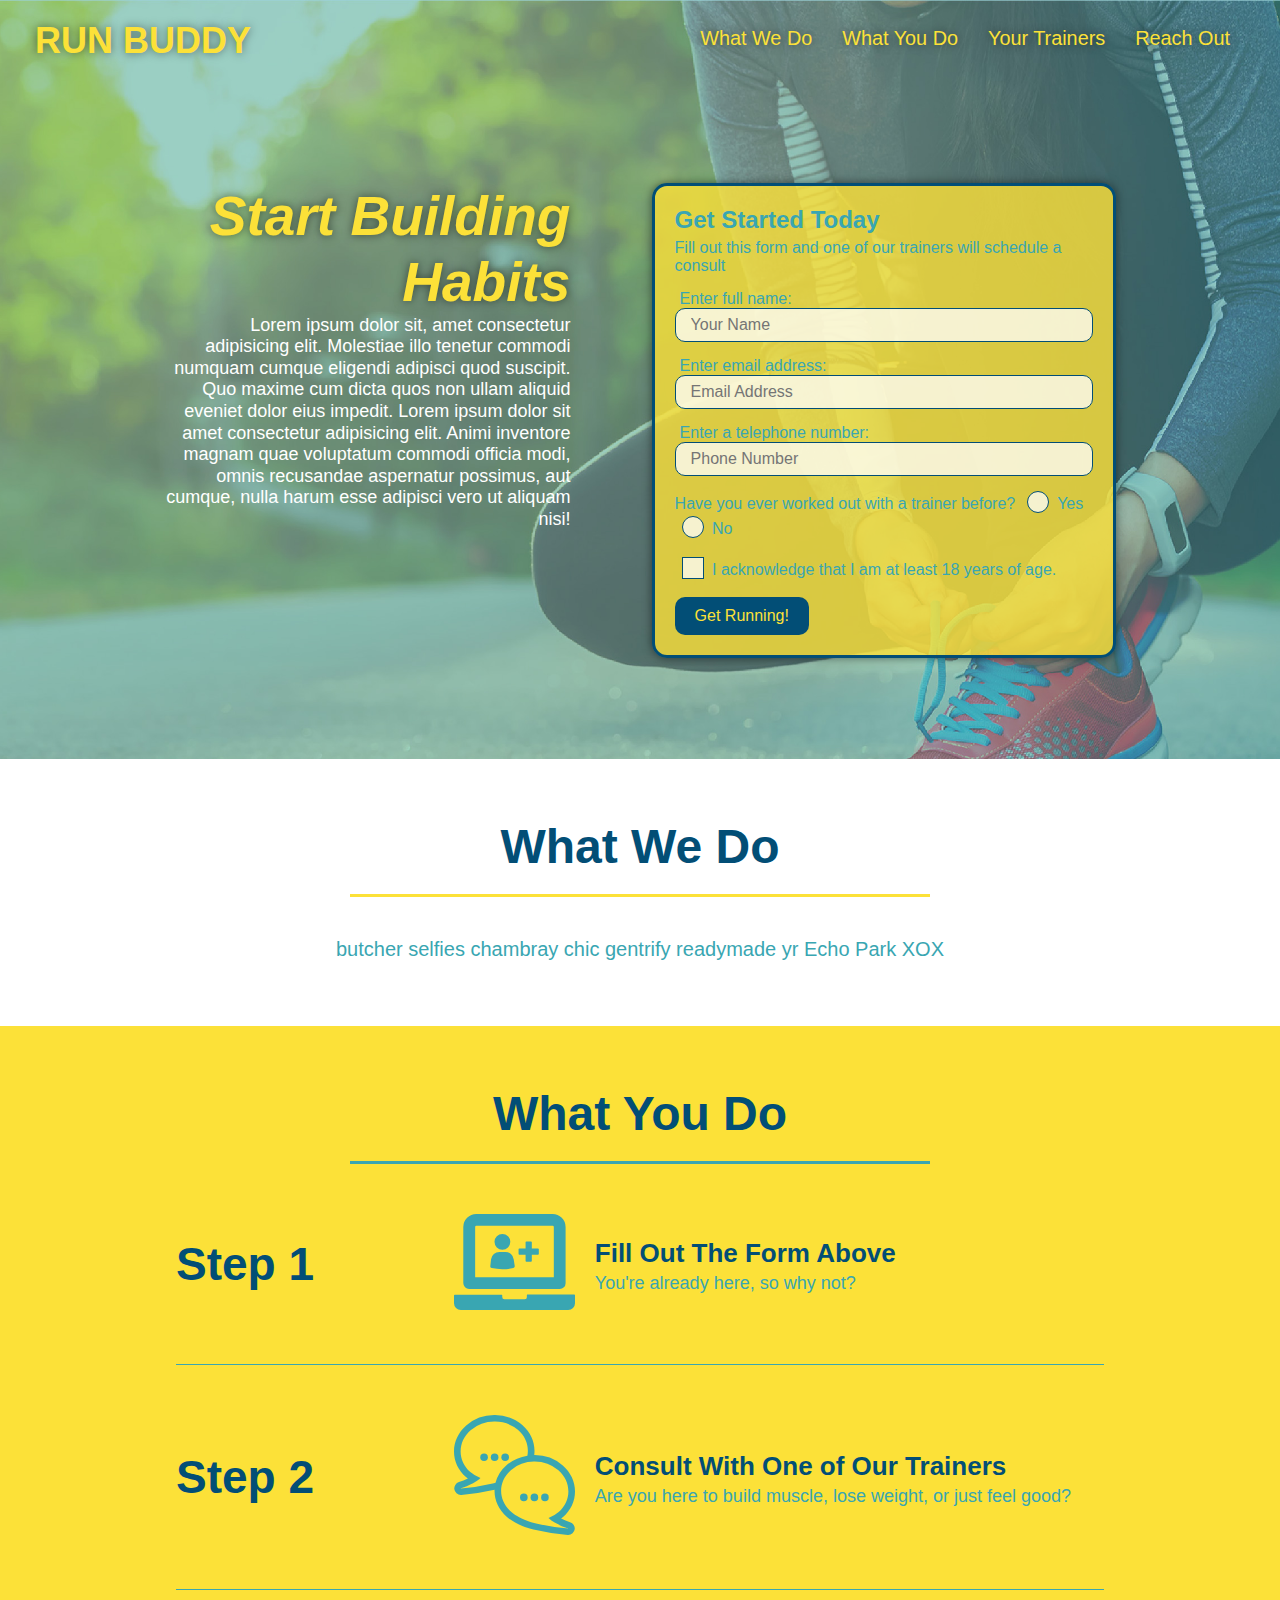
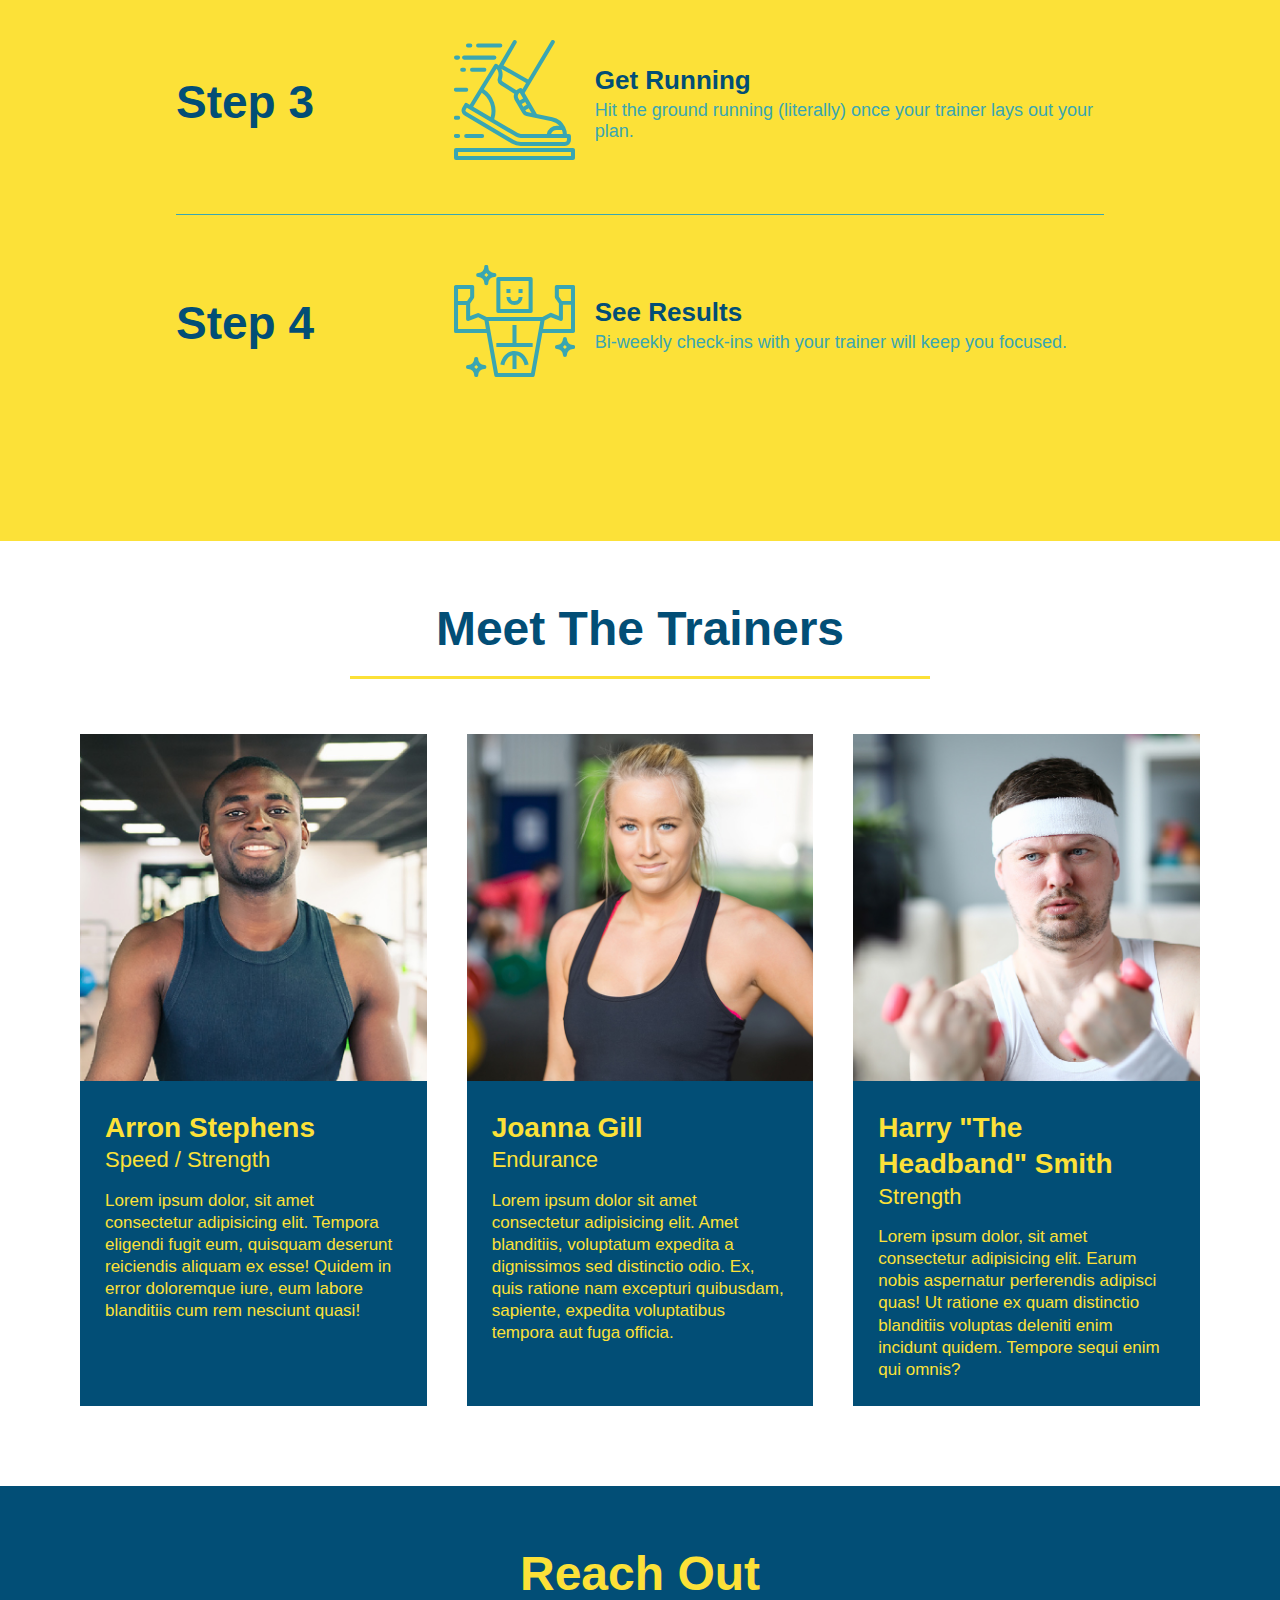
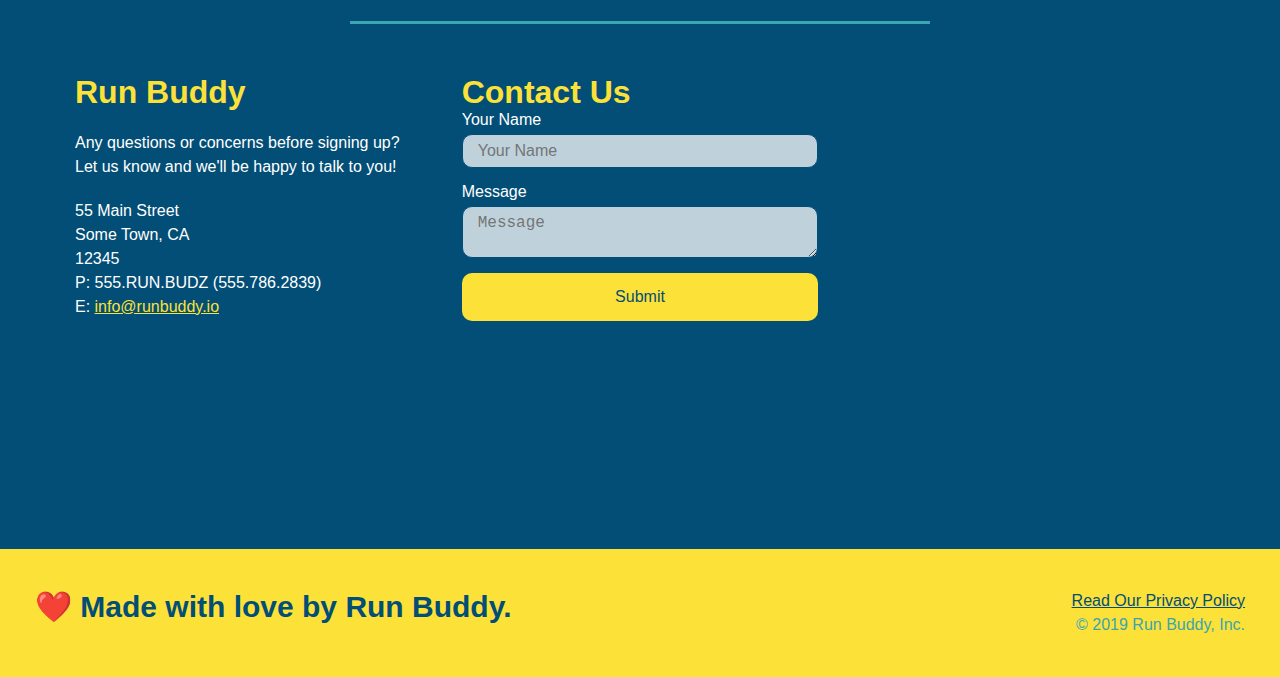
<file: index.html>
<!DOCTYPE html>
<html lang="en">
    <head>
        <meta charset="UTF-8" />
        <title>Run Buddy</title>
        <link rel="stylesheet" href="./assets/css/style.css" />
        <meta name="viewport" content="width=device-width, initial-scale=1.0">
    </head>
    <body>
    <!-- navigation -->
    <header>
        <h1>
            <a href="/">RUN BUDDY</a>
        </h1>
        <nav>
        <!-- Unordered list element -->
        <ul>
            <!-- List item element -->
            <li>
                <!-- Anchor element -->
                <a href="#what-we-do">What We Do</a>
            </li>
            <li>
                <a href="#what-you-do">What You Do</a>
            </li>
            <li>
                <a href="#your-trainers">Your Trainers</a>
            </li>
            <li>
                <a href="#reach-out">Reach Out</a>
            </li>
        </ul>
        </nav>
    </header>

    <!-- hero/jumbotron -->
    <section class="hero">
        <div class="hero-cta">
            <h2>Start Building Habits</h2>
            <p>
                Lorem ipsum dolor sit, amet consectetur adipisicing elit. Molestiae illo tenetur commodi numquam cumque eligendi adipisci quod suscipit. Quo maxime cum dicta quos non ullam aliquid eveniet dolor eius impedit. Lorem ipsum dolor sit amet consectetur adipisicing elit. Animi inventore magnam quae voluptatum commodi officia modi, omnis recusandae aspernatur possimus, aut cumque, nulla harum esse adipisci vero ut aliquam nisi!
            </p>
        </div>
        <div class="hero-form">
            <h3>Get Started Today</h3>
            <p>Fill out this form and one of our trainers will schedule a consult</p>
        <!-- Add form element -->
            <form>
                <label for="name">Enter full name:</label>
                <input type="text" placeholder="Your Name" name="name" id="name" class="form-input" />
                <label for="email">Enter email address:</label>
                <input type="email" placeholder="Email Address" name="email" id="email" class="form-input" />
                <label for="phone">Enter a telephone number:</label>
                <input type="tel" placeholder="Phone Number" name="phone" id="phone" class="form-input" />

                <p>
                    Have you ever worked out with a trainer before?
                    <span class="radio-wrapper">
                        <input type="radio" name="trainer-confirm" id="trainer-yes" />
                        <label for="trainer-yes">Yes</label>
                    </span>
                    <span class="radio-wrapper">
                        <input type="radio" name="trainer-confirm" id="trainer-no" />
                        <label for="trainer-no">No</label>
                    </span>
                </p>
                <p>
                    <span class="checkbox-wrapper">
                        <input type="checkbox" name="age-confirm" id="checkbox" />
                        <label for="checkbox">I acknowledge that I am at least 18 years of age.</label>
                    </span>
                </p>
                <button type="submit">
                    Get Running!
                </button>
            </form>
        </div>
    </section>
    <!-- end hero -->

    <!-- "what we do" section -->
    <section id="what-we-do" class="intro">
        <div class="flex-row">
            <h2 class="section-title primary-border">
                What We Do
            </h2>
        </div>
        <div class="flex-row">
            <p>
                butcher selfies chambray chic gentrify readymade yr Echo Park XOX
            </p>
        </div>
    </section>

    <!-- "what you do" section -->
    <section id="what-you-do" class="steps">
        <h2 class="section-title secondary-border">What You Do</h2>

        <div class="step">
            <!-- insert this img element -->
            <h3>Step 1</h3>
            <div class="step-info">
                <div class="step-img">
                    <img src="./assets/images/step-1.svg" alt="" />
                </div>
                <div class="step-text">
                    <h4>Fill Out The Form Above</h4>
                    <p>You're already here, so why not?</p>
                </div>
            </div>
        </div>

        <div class="step">
            <h3>Step 2</h3>
            <div class="step-info">
                <div class="step-img">
                    <img src="./assets/images/step-2.svg" alt="" />
                </div>
                <div class="step-text">
                    <h4>Consult With One of Our Trainers</h4>
                    <p>Are you here to build muscle, lose weight, or just feel good?</p>
                </div> 
            </div>
        </div>

        <div class="step">
            <h3>Step 3</h3>
            <div class="step-info">
                <div class="step-img">
                    <img src="./assets/images/step-3.svg" alt="" />
                </div>
                <div class="step-text">
                    <h4>Get Running</h4>
                    <p>Hit the ground running (literally) once your trainer lays out your plan.</p>
                </div>
            </div>
        </div>

        <div class="step">
            <h3>Step 4</h3>
            <div class="step-info">
                <div class="step-img">
                    <img src="./assets/images/step-4.svg" alt="" /> 
                </div>
                <div class="step-text">
                    <h4>See Results</h4>
                    <p>Bi-weekly check-ins with your trainer will keep you focused.</p>
                </div>
            </div>
        </div>
    </section>

    <!-- "meet the trainers" section -->
    <section id="your-trainers" class="trainers">
        <h2 class="section-title primary-border">
            Meet The Trainers
        </h2>
        
    <div class="trainers">
        <!-- first trainer bio -->    
            <article class="trainer">
                <img src="./assets/images/trainer-1.jpg" alt="Arron Stephens in his workour clothes, ready to pump iron" />
                <div class="trainer-bio">
                    <h3 class="trainer-name">Arron Stephens</h3>
                    <h4 class="trainer-role">Speed / Strength</h4>
                    <p>
                        Lorem ipsum dolor, sit amet consectetur adipisicing elit. Tempora eligendi fugit eum, quisquam deserunt reiciendis aliquam ex esse! Quidem in error doloremque iure, eum labore blanditiis cum rem nesciunt quasi!
                    </p>
                </div>
            </article> 

    <!-- second trainer bio -->
            <article class="trainer">
                <img src="./assets/images/trainer-2.jpg" alt="Joanna Gill cooling off after a workout" />
                <div class="trainer-bio">
                    <h3 class="trainer-name">Joanna Gill</h3>
                    <h4 class="trainer-role">Endurance</h4>
                    <p>
                        Lorem ipsum dolor sit amet consectetur adipisicing elit. Amet blanditiis, voluptatum expedita a dignissimos sed distinctio odio. Ex, quis ratione nam excepturi quibusdam, sapiente, expedita voluptatibus tempora aut fuga officia.
                    </p>
                </div>
            </article>   
        
    <!-- third trainer bio -->
        <article class="trainer">
            <img src="./assets/images/trainer-3.jpg" alt="Harry Smith wearing a headband and lifting comically small pink weights" />
            <div class="trainer-bio">
                <h3 class="trainer-name">Harry "The Headband" Smith</h3>
                <h4 class="trainer-role">Strength</h4>
                <p>
                    Lorem ipsum dolor, sit amet consectetur adipisicing elit. Earum nobis aspernatur perferendis adipisci quas! Ut ratione ex quam distinctio blanditiis voluptas deleniti enim incidunt quidem. Tempore sequi enim qui omnis?
                </p>
            </div>
        </article>   
    </div>
    </section>

    <!-- "reach out" section -->
    <section id="reach-out" class="contact">
        <h2 class="section-title secondary-border">Reach Out</h2>
        <div class="contact-info">
            <div>
                <h3>Run Buddy</h3>
            <p>
                Any questions or concerns before signing up?
                <br />
                Let us know and we'll be happy to talk to you!
            </p>
            <address>
                55 Main Street <br />
                Some Town, CA <br />
                12345 <br />
                P: 555.RUN.BUDZ (555.786.2839) <br />
                E: <a href="mailto:info@runbuddy.io">info@runbuddy.io</a>
            </address>
            </div>
            
            <div class="contact-form">
                <h3>Contact Us</h3>
                <form>
                    <label for="contact-name">Your Name</label>
                    <input type="text" id="contact-name" placeholder="Your Name" />

                    <label for="contact-message">Message</label>
                    <textarea id="contact-message" placeholder="Message"></textarea>

                    <button type="submit">Submit</button>
                </form>
            </div>
            
            <iframe src="https://www.google.com/maps/embed?pb=!1m18!1m12!1m3!1d3001.6126047423754!2d-73.20354688532663!3d41.20841871503496!2m3!1f0!2f0!3f0!3m2!1i1024!2i768!4f13.1!3m3!1m2!1s0x89e80e9449ff53ff%3A0x178f4754548a8fbf!2s279%20Greenwood%20St%2C%20Bridgeport%2C%20CT%2006606!5e0!3m2!1sen!2sus!4v1643087088220!5m2!1sen!2sus" style="border:0;" allowfullscreen="" loading="lazy">
            </iframe>
        </div>
    </section>

    <!-- footer -->
    <footer>
        <h2>❤️ Made with love by Run Buddy.</h2>
    <div>
        <a href="./privacy-policy.html">Read Our Privacy Policy</a><br />
        &copy; 2019 Run Buddy, Inc.
    </div>
    </footer>
    </body>
</html>
</file>
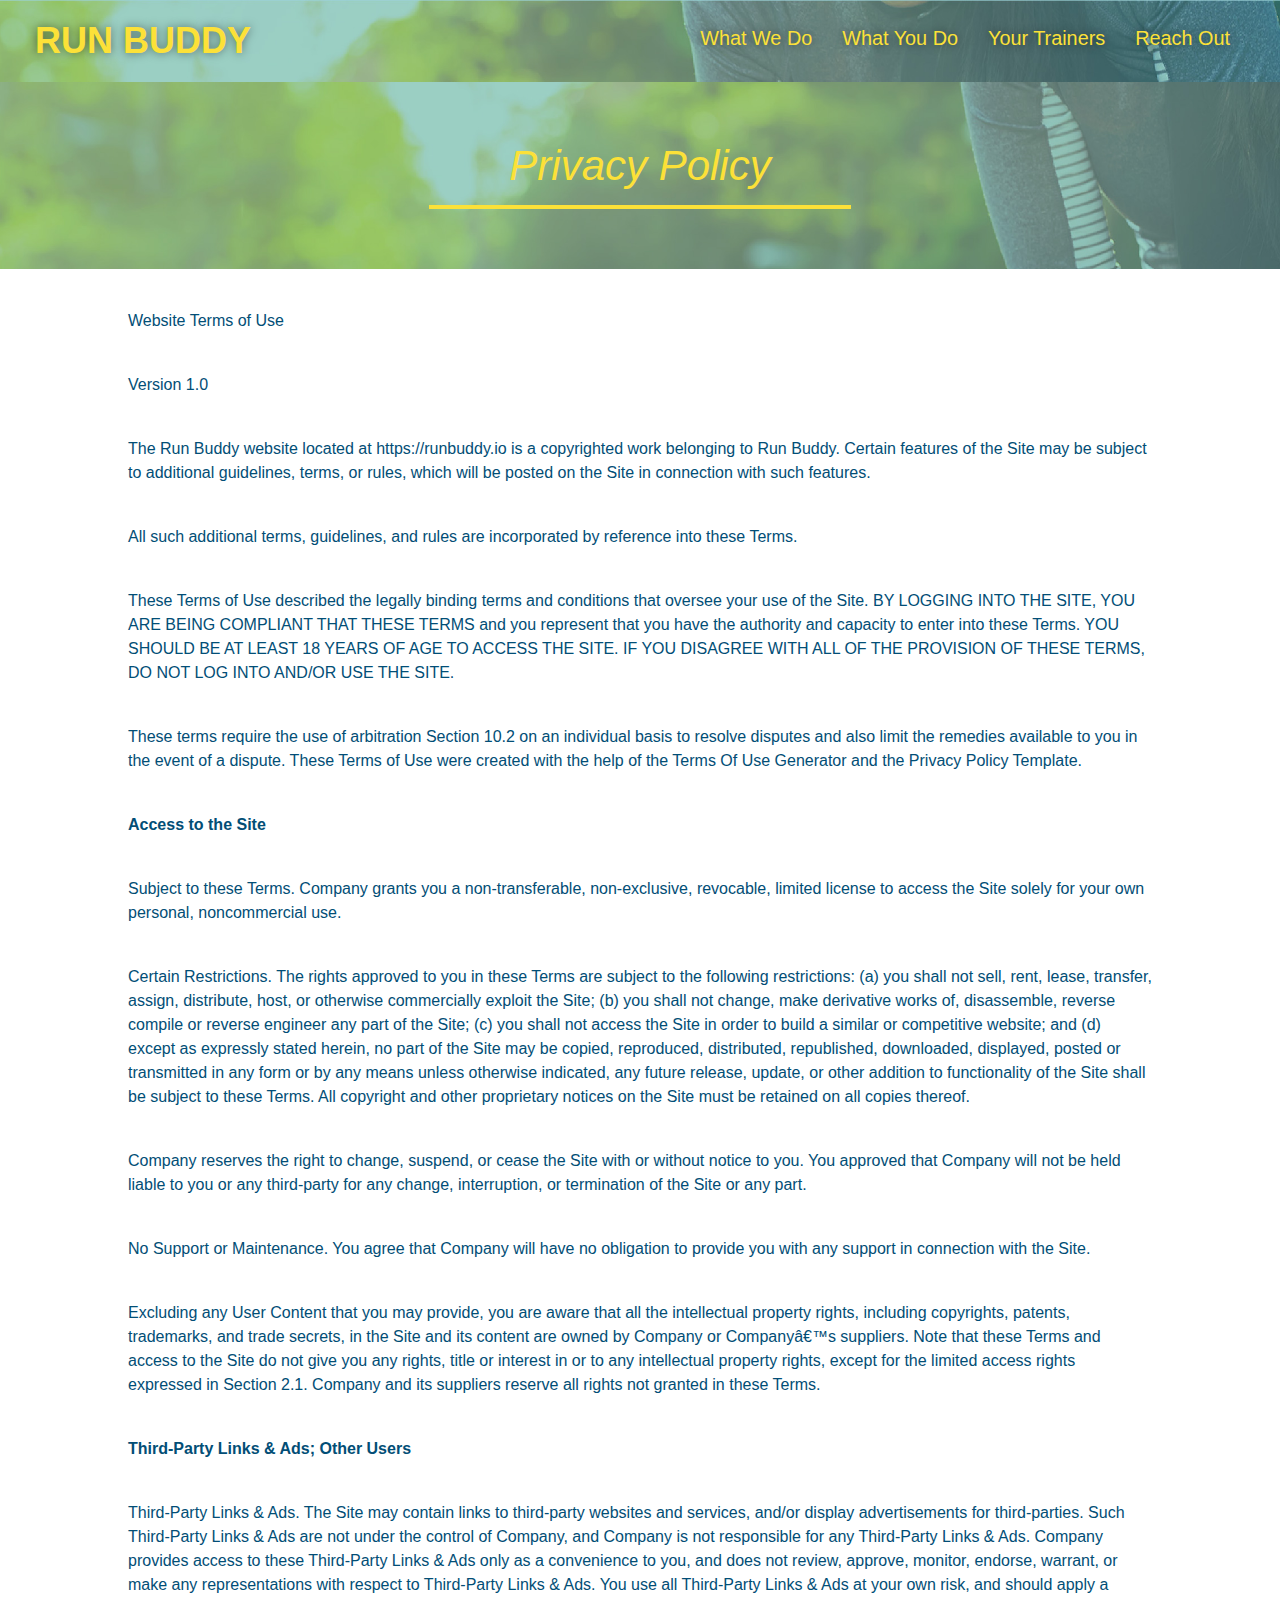
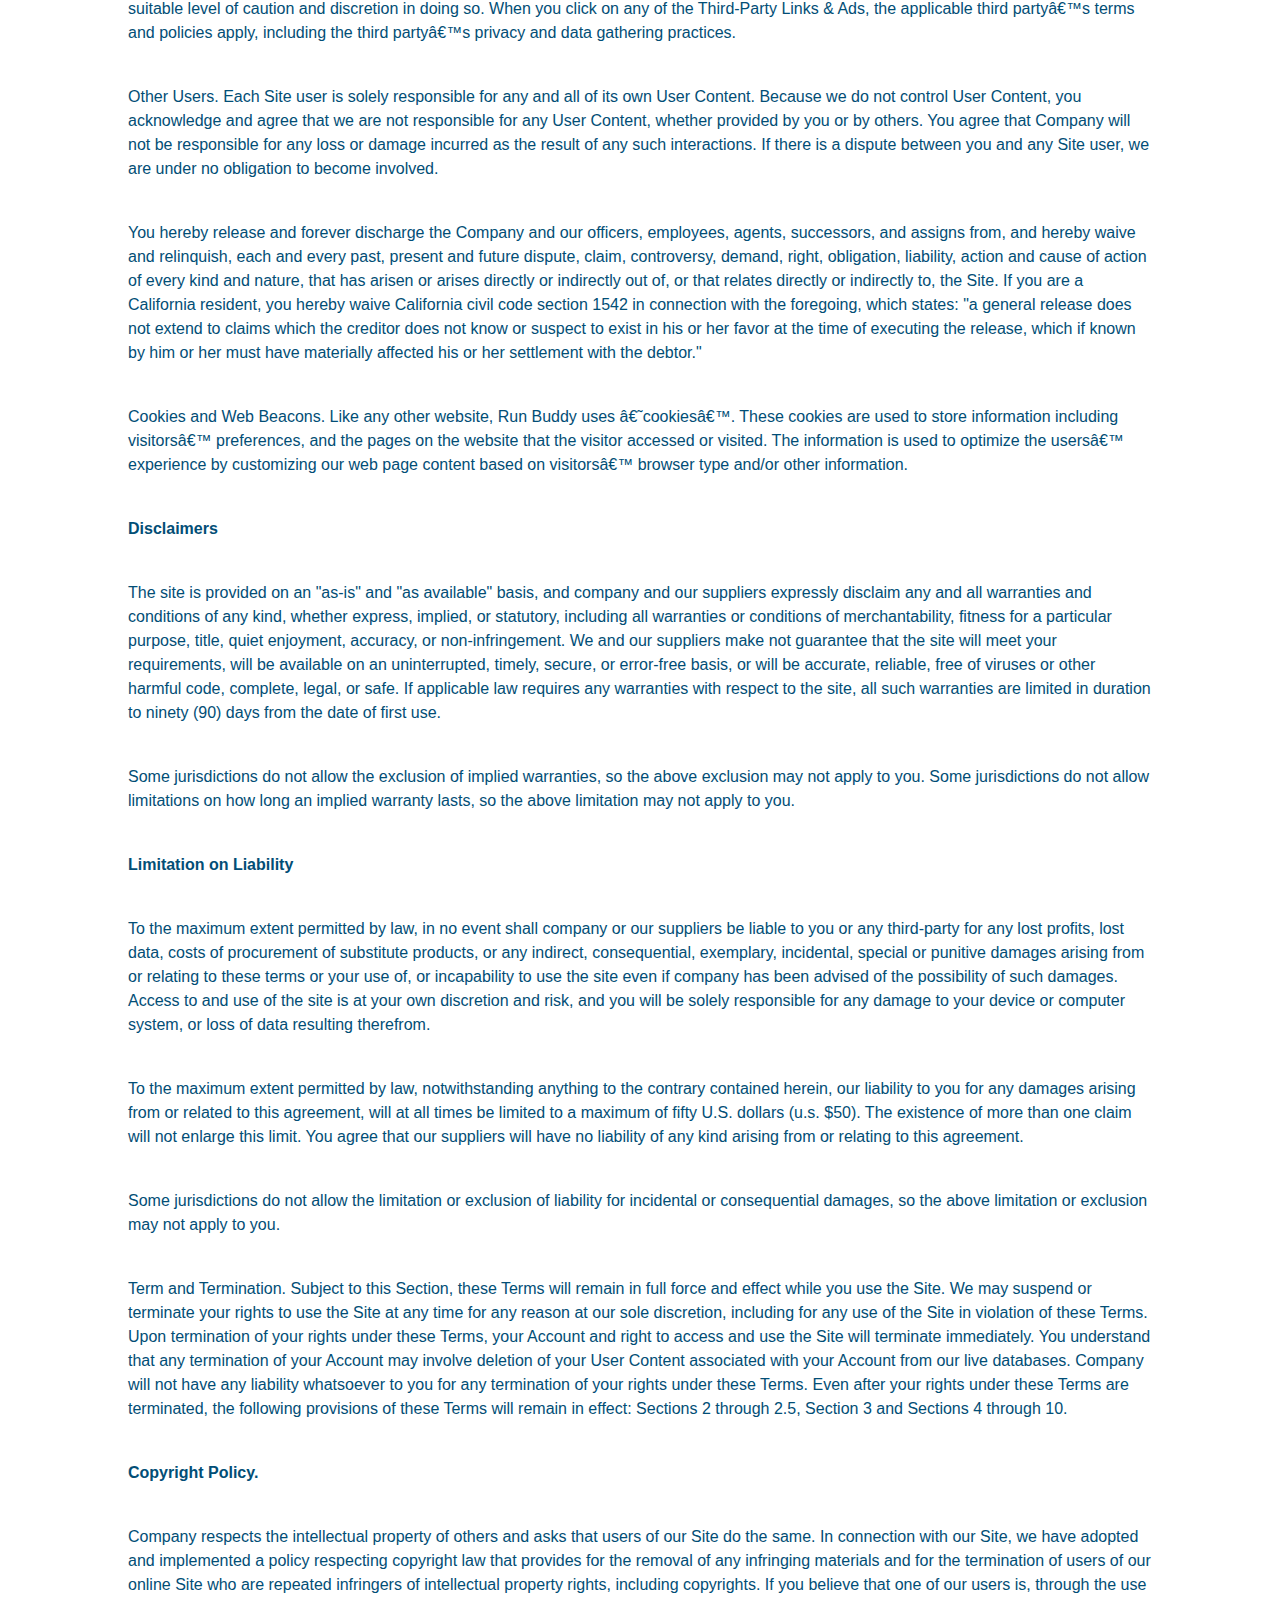
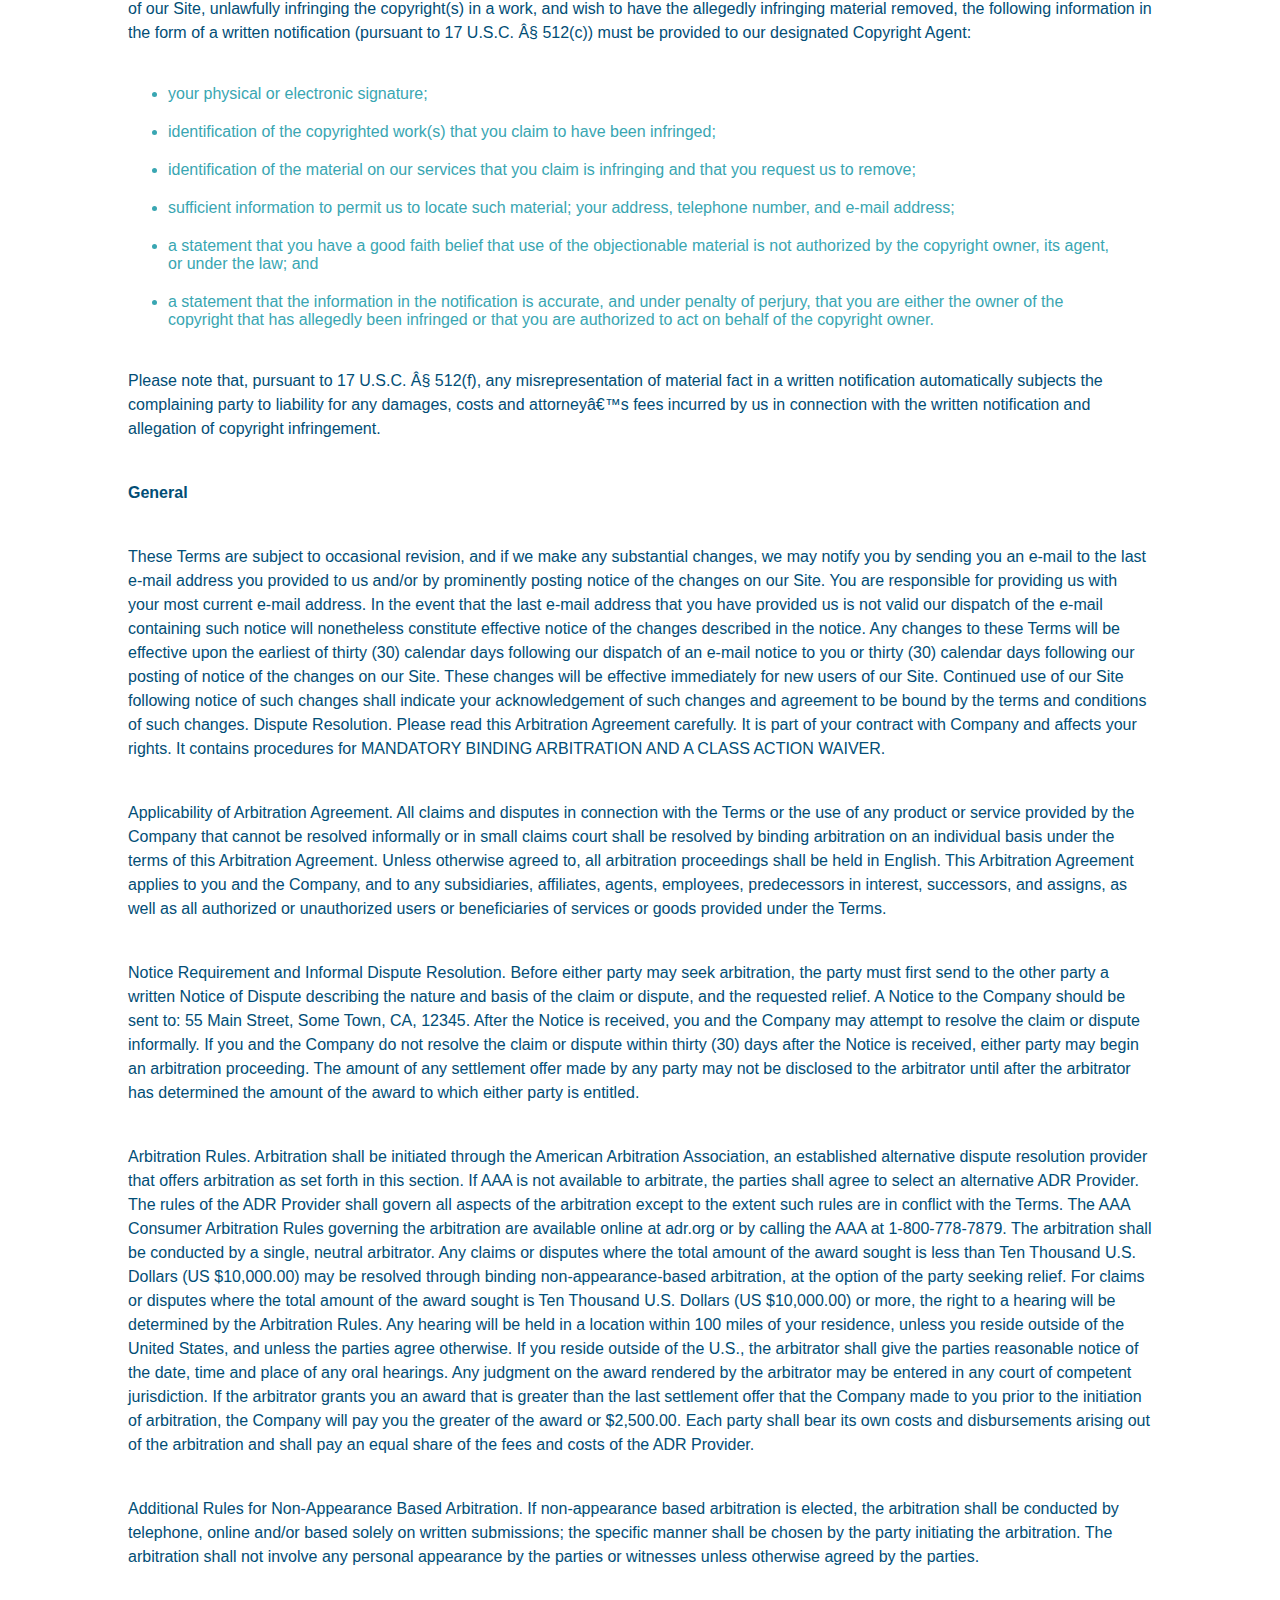
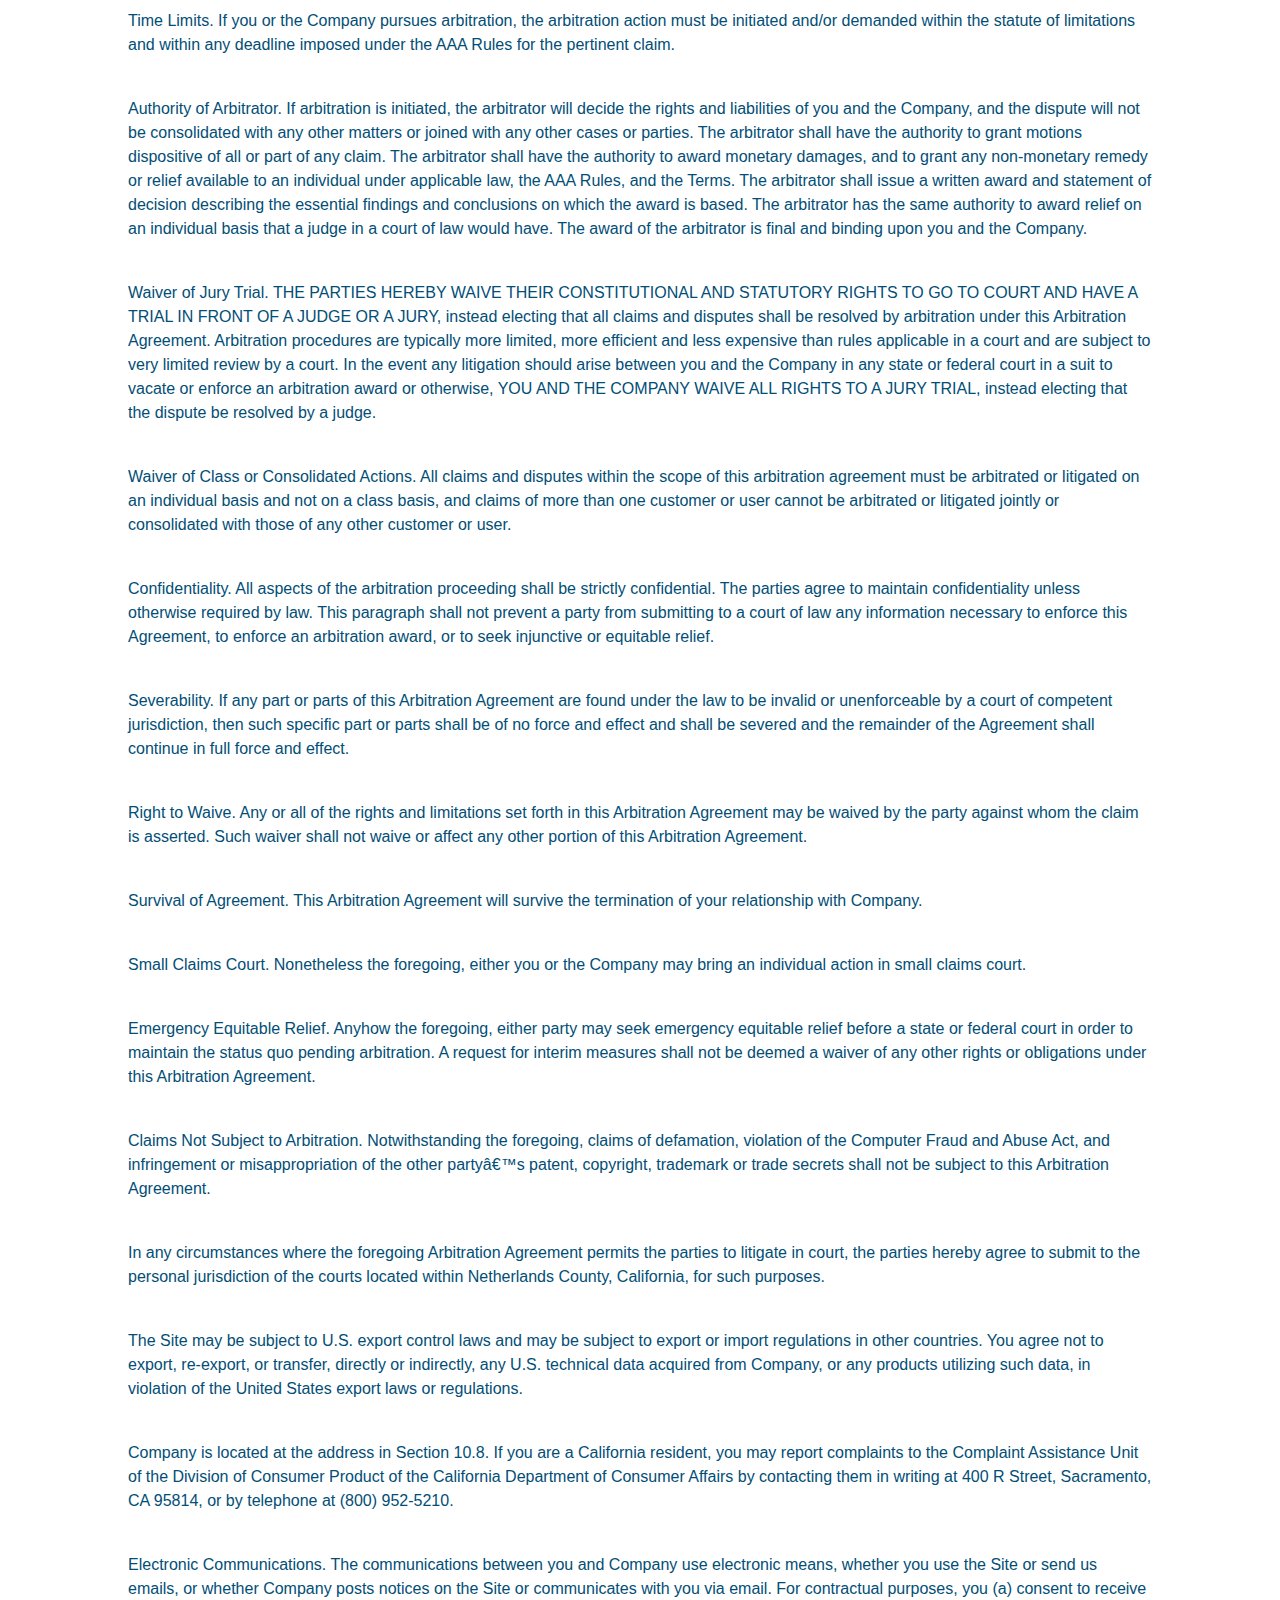
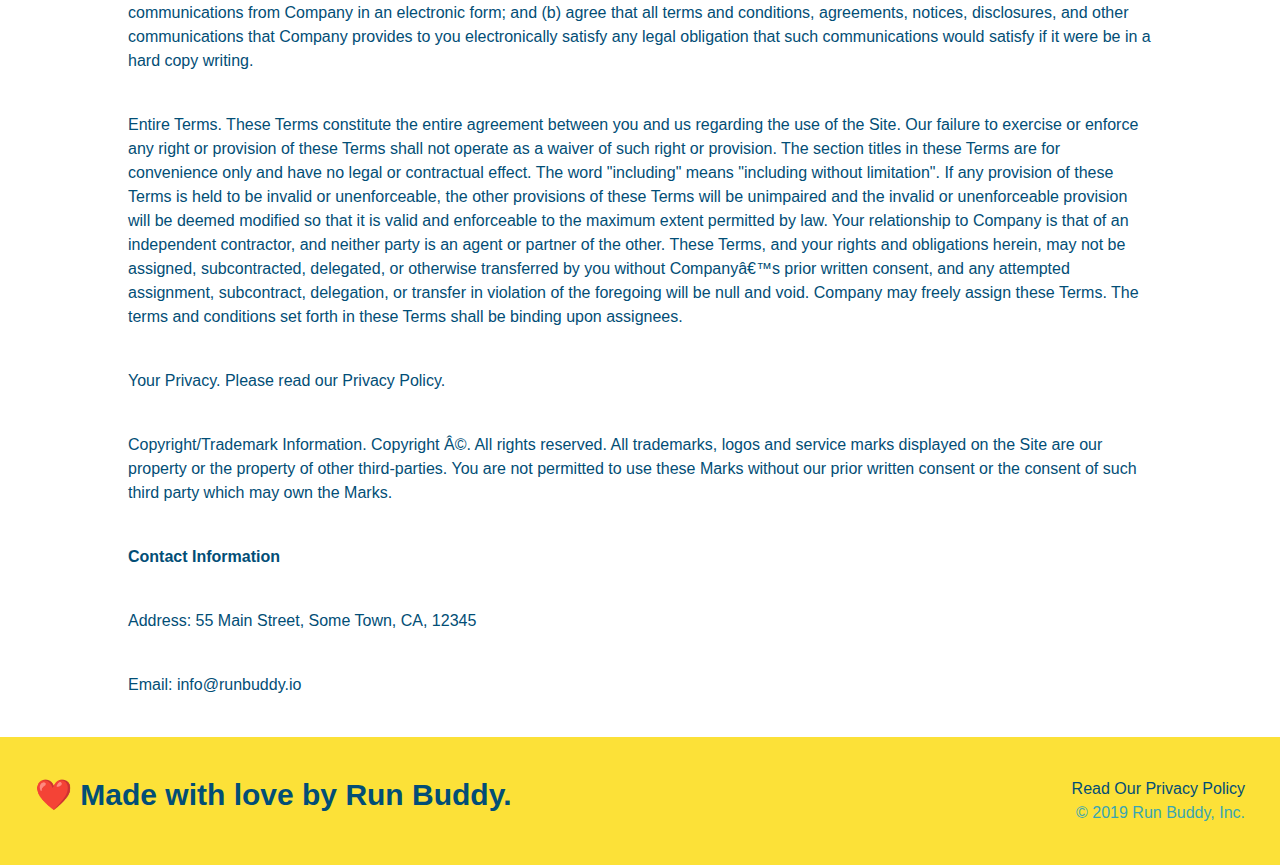
<file: privacy-policy.html>
<!DOCTYPE html>
<html lang="en">
    <head>
        <meta charset="UTF-8" />
        <title>Privacy Policy - Run Buddy</title>
        <link rel="stylesheet" href="./assets/css/style.css" />
        <link rel="stylesheet" href="./assets/css/secondary-styles.css" />
        <meta name="viewport" content="width=device-width, initial-scale=1.0">
    </head>
    <body>
    </body>
</html>
<!-- navigation -->
<header>
    <h1>
        <a href="/">RUN BUDDY</a>
    </h1>
    <nav>
    <!-- Unordered list element -->
    <ul>
        <!-- List item element -->
        <li>
            <!-- Anchor element -->
            <a href="./index.html#what-we-do">What We Do</a>
        </li>
        <li>
            <a href="./index.html#what-you-do">What You Do</a>
        </li>
        <li>
            <a href="./index.html#your-trainers">Your Trainers</a>
        </li>
        <li>
            <a href="./index.html#reach-out">Reach Out</a>
        </li>
    </ul>
    </nav>
</header>

<section class="hero">
    <h2 class="page-title">
        Privacy Policy
    </h2>
</section>

<article class="secondary-content">
    <p>
        Website Terms of Use
      </p>

      <p>
        Version 1.0
      </p>

      <p>
        The Run Buddy website located at https://runbuddy.io is a copyrighted work belonging to Run Buddy. Certain
        features of the Site may be subject to additional guidelines, terms, or rules, which will be posted on the Site
        in connection with such features.
      </p>

      <p>
        All such additional terms, guidelines, and rules are incorporated by reference into these Terms.
      </p>

      <p>
        These Terms of Use described the legally binding terms and conditions that oversee your use of the Site. BY
        LOGGING INTO THE SITE, YOU ARE BEING COMPLIANT THAT THESE TERMS and you represent that you have the authority
        and capacity to enter into these Terms. YOU SHOULD BE AT LEAST 18 YEARS OF AGE TO ACCESS THE SITE. IF YOU
        DISAGREE WITH ALL OF THE PROVISION OF THESE TERMS, DO NOT LOG INTO AND/OR USE THE SITE.
      </p>

      <p>
        These terms require the use of arbitration Section 10.2 on an individual basis to resolve disputes and also
        limit the remedies available to you in the event of a dispute. These Terms of Use were created with the help of
        the Terms Of Use Generator and the Privacy Policy Template.
      </p>

      <h3>
        Access to the Site
      </h3>

      <p>
        Subject to these Terms. Company grants you a non-transferable, non-exclusive, revocable, limited license to
        access the Site solely for your own personal, noncommercial use.
      </p>

      <p>
        Certain Restrictions. The rights approved to you in these Terms are subject to the following restrictions: (a)
        you shall not sell, rent, lease, transfer, assign, distribute, host, or otherwise commercially exploit the Site;
        (b) you shall not change, make derivative works of, disassemble, reverse compile or reverse engineer any part of
        the Site; (c) you shall not access the Site in order to build a similar or competitive website; and (d) except
        as expressly stated herein, no part of the Site may be copied, reproduced, distributed, republished, downloaded,
        displayed, posted or transmitted in any form or by any means unless otherwise indicated, any future release,
        update, or other addition to functionality of the Site shall be subject to these Terms. All copyright and other
        proprietary notices on the Site must be retained on all copies thereof.
      </p>

      <p>
        Company reserves the right to change, suspend, or cease the Site with or without notice to you. You approved
        that Company will not be held liable to you or any third-party for any change, interruption, or termination of
        the Site or any part.
      </p>

      <p>
        No Support or Maintenance. You agree that Company will have no obligation to provide you with any support in
        connection with the Site.
      </p>

      <p>
        Excluding any User Content that you may provide, you are aware that all the intellectual property rights,
        including copyrights, patents, trademarks, and trade secrets, in the Site and its content are owned by Company
        or Companyâ€™s suppliers. Note that these Terms and access to the Site do not give you any rights, title or
        interest in or to any intellectual property rights, except for the limited access rights expressed in Section
        2.1. Company and its suppliers reserve all rights not granted in these Terms.
      </p>

      <h3>
        Third-Party Links & Ads; Other Users
      </h3>

      <p>
        Third-Party Links & Ads. The Site may contain links to third-party websites and services, and/or display
        advertisements for third-parties. Such Third-Party Links & Ads are not under the control of Company, and Company
        is not responsible for any Third-Party Links & Ads. Company provides access to these Third-Party Links & Ads
        only as a convenience to you, and does not review, approve, monitor, endorse, warrant, or make any
        representations with respect to Third-Party Links & Ads. You use all Third-Party Links & Ads at your own risk,
        and should apply a suitable level of caution and discretion in doing so. When you click on any of the
        Third-Party Links & Ads, the applicable third partyâ€™s terms and policies apply, including the third partyâ€™s
        privacy and data gathering practices.
      </p>

      <p>
        Other Users. Each Site user is solely responsible for any and all of its own User Content. Because we do not
        control User Content, you acknowledge and agree that we are not responsible for any User Content, whether
        provided by you or by others. You agree that Company will not be responsible for any loss or damage incurred as
        the result of any such interactions. If there is a dispute between you and any Site user, we are under no
        obligation to become involved.
      </p>

      <p>
        You hereby release and forever discharge the Company and our officers, employees, agents, successors, and
        assigns from, and hereby waive and relinquish, each and every past, present and future dispute, claim,
        controversy, demand, right, obligation, liability, action and cause of action of every kind and nature, that has
        arisen or arises directly or indirectly out of, or that relates directly or indirectly to, the Site. If you are
        a California resident, you hereby waive California civil code section 1542 in connection with the foregoing,
        which states: "a general release does not extend to claims which the creditor does not know or suspect to exist
        in his or her favor at the time of executing the release, which if known by him or her must have materially
        affected his or her settlement with the debtor."
      </p>

      <p>
        Cookies and Web Beacons. Like any other website, Run Buddy uses â€˜cookiesâ€™. These cookies are used to store
        information including visitorsâ€™ preferences, and the pages on the website that the visitor accessed or visited.
        The information is used to optimize the usersâ€™ experience by customizing our web page content based on visitorsâ€™
        browser type and/or other information.
      </p>

      <h3>
        Disclaimers
      </h3>

      <p>
        The site is provided on an "as-is" and "as available" basis, and company and our suppliers expressly disclaim
        any and all warranties and conditions of any kind, whether express, implied, or statutory, including all
        warranties or conditions of merchantability, fitness for a particular purpose, title, quiet enjoyment, accuracy,
        or non-infringement. We and our suppliers make not guarantee that the site will meet your requirements, will be
        available on an uninterrupted, timely, secure, or error-free basis, or will be accurate, reliable, free of
        viruses or other harmful code, complete, legal, or safe. If applicable law requires any warranties with respect
        to the site, all such warranties are limited in duration to ninety (90) days from the date of first use.
      </p>

      <p>
        Some jurisdictions do not allow the exclusion of implied warranties, so the above exclusion may not apply to
        you. Some jurisdictions do not allow limitations on how long an implied warranty lasts, so the above limitation
        may not apply to you.
      </p>

      <h3>
        Limitation on Liability
      </h3>

      <p>
        To the maximum extent permitted by law, in no event shall company or our suppliers be liable to you or any
        third-party for any lost profits, lost data, costs of procurement of substitute products, or any indirect,
        consequential, exemplary, incidental, special or punitive damages arising from or relating to these terms or
        your use of, or incapability to use the site even if company has been advised of the possibility of such
        damages. Access to and use of the site is at your own discretion and risk, and you will be solely responsible
        for any damage to your device or computer system, or loss of data resulting therefrom.
      </p>

      <p>
        To the maximum extent permitted by law, notwithstanding anything to the contrary contained herein, our liability
        to you for any damages arising from or related to this agreement, will at all times be limited to a maximum of
        fifty U.S. dollars (u.s. $50). The existence of more than one claim will not enlarge this limit. You agree that
        our suppliers will have no liability of any kind arising from or relating to this agreement.
      </p>

      <p>
        Some jurisdictions do not allow the limitation or exclusion of liability for incidental or consequential
        damages, so the above limitation or exclusion may not apply to you.
      </p>

      <p>
        Term and Termination. Subject to this Section, these Terms will remain in full force and effect while you use
        the Site. We may suspend or terminate your rights to use the Site at any time for any reason at our sole
        discretion, including for any use of the Site in violation of these Terms. Upon termination of your rights under
        these Terms, your Account and right to access and use the Site will terminate immediately. You understand that
        any termination of your Account may involve deletion of your User Content associated with your Account from our
        live databases. Company will not have any liability whatsoever to you for any termination of your rights under
        these Terms. Even after your rights under these Terms are terminated, the following provisions of these Terms
        will remain in effect: Sections 2 through 2.5, Section 3 and Sections 4 through 10.
      </p>

      <h3>
        Copyright Policy.
      </h3>

      <p>
        Company respects the intellectual property of others and asks that users of our Site do the same. In connection
        with our Site, we have adopted and implemented a policy respecting copyright law that provides for the removal
        of any infringing materials and for the termination of users of our online Site who are repeated infringers of
        intellectual property rights, including copyrights. If you believe that one of our users is, through the use of
        our Site, unlawfully infringing the copyright(s) in a work, and wish to have the allegedly infringing material
        removed, the following information in the form of a written notification (pursuant to 17 U.S.C. Â§ 512(c)) must
        be provided to our designated Copyright Agent:
      </p>

      <ul>
        <li>
          your physical or electronic signature;
        </li>
        <li>
          identification of the copyrighted work(s) that you claim to have been infringed;
        </li>
        <li>
          identification of the material on our services that you claim is infringing and that you request us to remove;
        </li>
        <li>
          sufficient information to permit us to locate such material; your address, telephone number, and e-mail
          address;
        </li>
        <li>
          a statement that you have a good faith belief that use of the objectionable material is not authorized by the
          copyright owner, its agent, or under the law; and
        </li>
        <li>
          a statement that the information in the notification is accurate, and under penalty of perjury, that you are
          either the owner of the copyright that has allegedly been infringed or that you are authorized to act on
          behalf of the copyright owner.
        </li>
      </ul>

      <p>
        Please note that, pursuant to 17 U.S.C. Â§ 512(f), any misrepresentation of material fact in a written
        notification automatically subjects the complaining party to liability for any damages, costs and attorneyâ€™s
        fees incurred by us in connection with the written notification and allegation of copyright infringement.
      </p>

      <h3>
        General
      </h3>

      <p>
        These Terms are subject to occasional revision, and if we make any substantial changes, we may notify you by
        sending you an e-mail to the last e-mail address you provided to us and/or by prominently posting notice of the
        changes on our Site. You are responsible for providing us with your most current e-mail address. In the event
        that the last e-mail address that you have provided us is not valid our dispatch of the e-mail containing such
        notice will nonetheless constitute effective notice of the changes described in the notice. Any changes to these
        Terms will be effective upon the earliest of thirty (30) calendar days following our dispatch of an e-mail
        notice to you or thirty (30) calendar days following our posting of notice of the changes on our Site. These
        changes will be effective immediately for new users of our Site. Continued use of our Site following notice of
        such changes shall indicate your acknowledgement of such changes and agreement to be bound by the terms and
        conditions of such changes. Dispute Resolution. Please read this Arbitration Agreement carefully. It is part of
        your contract with Company and affects your rights. It contains procedures for MANDATORY BINDING ARBITRATION AND
        A CLASS ACTION WAIVER.
      </p>

      <p>
        Applicability of Arbitration Agreement. All claims and disputes in connection with the Terms or the use of any
        product or service provided by the Company that cannot be resolved informally or in small claims court shall be
        resolved by binding arbitration on an individual basis under the terms of this Arbitration Agreement. Unless
        otherwise agreed to, all arbitration proceedings shall be held in English. This Arbitration Agreement applies to
        you and the Company, and to any subsidiaries, affiliates, agents, employees, predecessors in interest,
        successors, and assigns, as well as all authorized or unauthorized users or beneficiaries of services or goods
        provided under the Terms.
      </p>

      <p>
        Notice Requirement and Informal Dispute Resolution. Before either party may seek arbitration, the party must
        first send to the other party a written Notice of Dispute describing the nature and basis of the claim or
        dispute, and the requested relief. A Notice to the Company should be sent to: 55 Main Street, Some Town, CA,
        12345. After the Notice is received, you and the Company may attempt to resolve the claim or dispute informally.
        If you and the Company do not resolve the claim or dispute within thirty (30) days after the Notice is received,
        either party may begin an arbitration proceeding. The amount of any settlement offer made by any party may not
        be disclosed to the arbitrator until after the arbitrator has determined the amount of the award to which either
        party is entitled.
      </p>

      <p>
        Arbitration Rules. Arbitration shall be initiated through the American Arbitration Association, an established
        alternative dispute resolution provider that offers arbitration as set forth in this section. If AAA is not
        available to arbitrate, the parties shall agree to select an alternative ADR Provider. The rules of the ADR
        Provider shall govern all aspects of the arbitration except to the extent such rules are in conflict with the
        Terms. The AAA Consumer Arbitration Rules governing the arbitration are available online at adr.org or by
        calling the AAA at 1-800-778-7879. The arbitration shall be conducted by a single, neutral arbitrator. Any
        claims or disputes where the total amount of the award sought is less than Ten Thousand U.S. Dollars (US
        $10,000.00) may be resolved through binding non-appearance-based arbitration, at the option of the party seeking
        relief. For claims or disputes where the total amount of the award sought is Ten Thousand U.S. Dollars (US
        $10,000.00) or more, the right to a hearing will be determined by the Arbitration Rules. Any hearing will be
        held in a location within 100 miles of your residence, unless you reside outside of the United States, and
        unless the parties agree otherwise. If you reside outside of the U.S., the arbitrator shall give the parties
        reasonable notice of the date, time and place of any oral hearings. Any judgment on the award rendered by the
        arbitrator may be entered in any court of competent jurisdiction. If the arbitrator grants you an award that is
        greater than the last settlement offer that the Company made to you prior to the initiation of arbitration, the
        Company will pay you the greater of the award or $2,500.00. Each party shall bear its own costs and
        disbursements arising out of the arbitration and shall pay an equal share of the fees and costs of the ADR
        Provider.
      </p>

      <p>
        Additional Rules for Non-Appearance Based Arbitration. If non-appearance based arbitration is elected, the
        arbitration shall be conducted by telephone, online and/or based solely on written submissions; the specific
        manner shall be chosen by the party initiating the arbitration. The arbitration shall not involve any personal
        appearance by the parties or witnesses unless otherwise agreed by the parties.
      </p>

      <p>
        Time Limits. If you or the Company pursues arbitration, the arbitration action must be initiated and/or demanded
        within the statute of limitations and within any deadline imposed under the AAA Rules for the pertinent claim.
      </p>

      <p>
        Authority of Arbitrator. If arbitration is initiated, the arbitrator will decide the rights and liabilities of
        you and the Company, and the dispute will not be consolidated with any other matters or joined with any other
        cases or parties. The arbitrator shall have the authority to grant motions dispositive of all or part of any
        claim. The arbitrator shall have the authority to award monetary damages, and to grant any non-monetary remedy
        or relief available to an individual under applicable law, the AAA Rules, and the Terms. The arbitrator shall
        issue a written award and statement of decision describing the essential findings and conclusions on which the
        award is based. The arbitrator has the same authority to award relief on an individual basis that a judge in a
        court of law would have. The award of the arbitrator is final and binding upon you and the Company.
      </p>

      <p>
        Waiver of Jury Trial. THE PARTIES HEREBY WAIVE THEIR CONSTITUTIONAL AND STATUTORY RIGHTS TO GO TO COURT AND HAVE
        A TRIAL IN FRONT OF A JUDGE OR A JURY, instead electing that all claims and disputes shall be resolved by
        arbitration under this Arbitration Agreement. Arbitration procedures are typically more limited, more efficient
        and less expensive than rules applicable in a court and are subject to very limited review by a court. In the
        event any litigation should arise between you and the Company in any state or federal court in a suit to vacate
        or enforce an arbitration award or otherwise, YOU AND THE COMPANY WAIVE ALL RIGHTS TO A JURY TRIAL, instead
        electing that the dispute be resolved by a judge.
      </p>

      <p>
        Waiver of Class or Consolidated Actions. All claims and disputes within the scope of this arbitration agreement
        must be arbitrated or litigated on an individual basis and not on a class basis, and claims of more than one
        customer or user cannot be arbitrated or litigated jointly or consolidated with those of any other customer or
        user.
      </p>

      <p>
        Confidentiality. All aspects of the arbitration proceeding shall be strictly confidential. The parties agree to
        maintain confidentiality unless otherwise required by law. This paragraph shall not prevent a party from
        submitting to a court of law any information necessary to enforce this Agreement, to enforce an arbitration
        award, or to seek injunctive or equitable relief.
      </p>

      <p>
        Severability. If any part or parts of this Arbitration Agreement are found under the law to be invalid or
        unenforceable by a court of competent jurisdiction, then such specific part or parts shall be of no force and
        effect and shall be severed and the remainder of the Agreement shall continue in full force and effect.
      </p>

      <p>
        Right to Waive. Any or all of the rights and limitations set forth in this Arbitration Agreement may be waived
        by the party against whom the claim is asserted. Such waiver shall not waive or affect any other portion of this
        Arbitration Agreement.
      </p>

      <p>
        Survival of Agreement. This Arbitration Agreement will survive the termination of your relationship with
        Company.
      </p>

      <p>
        Small Claims Court. Nonetheless the foregoing, either you or the Company may bring an individual action in small
        claims court.
      </p>

      <p>
        Emergency Equitable Relief. Anyhow the foregoing, either party may seek emergency equitable relief before a
        state or federal court in order to maintain the status quo pending arbitration. A request for interim measures
        shall not be deemed a waiver of any other rights or obligations under this Arbitration Agreement.
      </p>

      <p>
        Claims Not Subject to Arbitration. Notwithstanding the foregoing, claims of defamation, violation of the
        Computer Fraud and Abuse Act, and infringement or misappropriation of the other partyâ€™s patent, copyright,
        trademark or trade secrets shall not be subject to this Arbitration Agreement.
      </p>

      <p>
        In any circumstances where the foregoing Arbitration Agreement permits the parties to litigate in court, the
        parties hereby agree to submit to the personal jurisdiction of the courts located within Netherlands County,
        California, for such purposes.
      </p>

      <p>
        The Site may be subject to U.S. export control laws and may be subject to export or import regulations in other
        countries. You agree not to export, re-export, or transfer, directly or indirectly, any U.S. technical data
        acquired from Company, or any products utilizing such data, in violation of the United States export laws or
        regulations.
      </p>

      <p>
        Company is located at the address in Section 10.8. If you are a California resident, you may report complaints
        to the Complaint Assistance Unit of the Division of Consumer Product of the California Department of Consumer
        Affairs by contacting them in writing at 400 R Street, Sacramento, CA 95814, or by telephone at (800) 952-5210.
      </p>

      <p>
        Electronic Communications. The communications between you and Company use electronic means, whether you use the
        Site or send us emails, or whether Company posts notices on the Site or communicates with you via email. For
        contractual purposes, you (a) consent to receive communications from Company in an electronic form; and (b)
        agree that all terms and conditions, agreements, notices, disclosures, and other communications that Company
        provides to you electronically satisfy any legal obligation that such communications would satisfy if it were be
        in a hard copy writing.
      </p>

      <p>
        Entire Terms. These Terms constitute the entire agreement between you and us regarding the use of the Site. Our
        failure to exercise or enforce any right or provision of these Terms shall not operate as a waiver of such right
        or provision. The section titles in these Terms are for convenience only and have no legal or contractual
        effect. The word "including" means "including without limitation". If any provision of these Terms is held to be
        invalid or unenforceable, the other provisions of these Terms will be unimpaired and the invalid or
        unenforceable provision will be deemed modified so that it is valid and enforceable to the maximum extent
        permitted by law. Your relationship to Company is that of an independent contractor, and neither party is an
        agent or partner of the other. These Terms, and your rights and obligations herein, may not be assigned,
        subcontracted, delegated, or otherwise transferred by you without Companyâ€™s prior written consent, and any
        attempted assignment, subcontract, delegation, or transfer in violation of the foregoing will be null and void.
        Company may freely assign these Terms. The terms and conditions set forth in these Terms shall be binding upon
        assignees.
      </p>

      <p>
        Your Privacy. Please read our Privacy Policy.
      </p>

      <p>
        Copyright/Trademark Information. Copyright Â©. All rights reserved. All trademarks, logos and service marks
        displayed on the Site are our property or the property of other third-parties. You are not permitted to use
        these Marks without our prior written consent or the consent of such third party which may own the Marks.
      </p>

      <h3>
        Contact Information
      </h3>

      <p>
        Address: 55 Main Street, Some Town, CA, 12345
      </p>

      <p>
        Email: info@runbuddy.io
      </p>
</article>





<!-- footer -->
<footer>
    <h2>❤️ Made with love by Run Buddy.</h2>
<div>
    <a>Read Our Privacy Policy</a><br />
    &copy; 2019 Run Buddy, Inc.
</div>
</footer>
</body>
</html>
</file>
<file: assets/css/style.css>
* {
    margin: 0;
    padding: 0;
    box-sizing: border-box;
}

:root {
    --primary-color: #fce138;
    --secondary-color: #024e76;
    --tertiary-color: #39a6b2;
}

body {
    /* more on this crazy alphanumerical value in a minute! */
    color: var(--tertiary-color);
    font-family: Helvetica, Arial, sans-serif;
}

/* apply styles to <header> */
header {
    padding: 20px 35px;
    background-color: var(--tertiary-color);
    display: flex;
    justify-content: space-between;
    flex-wrap: wrap;
    position: -webkit-sticky;
    position: sticky;
    top: 0;
    background-image: url("../images/hero-bg.jpg");
    background-size: cover;
    background-position: 80%;
    background-attachment: fixed;
    z-index: 9999;
}

header h1 {
    font-weight: bold;
    font-size: 36px;
    color: var(--primary-color);
    margin: 0;
    text-shadow: 0 0 10px rgba(0, 0, 0, 0.5);
}

header a {
    text-decoration: none;
    color: var(--primary-color);
}

header nav {
    margin: 7px 0;
}

header nav ul {
    display: flex;
    flex-wrap: wrap;
    justify-content: space-between;
    align-items: center;
    list-style: none;   
}

header nav ul li a {
    padding: 10px 15px;
    font-weight: lighter;
    font-size: 1.55vw;
    text-shadow: 0 0 10px rgba(0, 0, 0, 0.5);
}

header nav ul li a:hover {
    background: var(--primary-color);
    color: var(--secondary-color);
    border-radius: 15px;
    text-shadow: none;
}

footer {
    background: var(--primary-color);
    width: 100%;
    padding: 40px 35px;
    display: flex;
    justify-content: space-between;
    flex-wrap: wrap;
}

footer h2 {
    
    color: var(--secondary-color);
    font-size: 30px;
    margin: 0;
}

footer div {
    
    line-height: 1.5;
    text-align: right;
}

footer a {
    color: var(--secondary-color);
}

section {
    padding: 60px;
}

/* Hero Style Start */
.hero {
    background-image: url("../images/hero-bg.jpg");
    background-size: cover;
    background-position: 80%;
    background-attachment: fixed;
    display: flex;
    justify-content: center;
    flex-wrap: wrap;
    align-items: flex-start;
}
/* Hero Style End */

.hero-form {
    border: 3px solid var(--secondary-color);
    background-color: rgba(252, 225, 56, 0.8);
    padding: 20px;
    color: 024e76;
    width: 40%;
    margin: 3.5%;
    box-shadow: 0 0 10px rgba(0, 0, 0, 0.5);
    border-radius: 15px;
}

.hero-form h3 {
    font-size: 24px;
    margin: 0;
}

.hero-form p {
    margin: 5px 0 15px 0;
}

.form-input {
    border: 1px solid var(--secondary-color);
    display: block;
    padding: 7px 15px;
    font-size: 16px;
    color: var(--secondary-color);
    width: 100%;
    margin-bottom: 15px;
    border-radius: 10px;
    background-color: rgba(255, 255, 255, 0.75);
}

.form-input:focus {
    background-color: rgba(255, 255, 255, 1);
    outline: none;
}

.hero-form label {
    margin: 0 5px;
}

.hero-form button {
    color: var(--primary-color);
    background-color: var(--secondary-color);
    border: none;
    padding: 10px 20px;
    font-size: 16px;
    border-radius: 10px;
}

.hero-form button:hover {
    background-color: var(--tertiary-color);
}

.hero-cta {
    width: 35%;
    text-align: right;
    margin: 3.5%;
    color: #fff;
    font-size: 18px;
    line-height: 1.2;
}

.hero-cta h2 {
    font-style: italic;
    font-size: 55px;
    color: var(--primary-color);
    text-shadow: 0 0 10px rgba(0, 0, 0, 0.5);
}

.checkbox-wrapper input, .radio-wrapper input {
    opacity: 0;
}

.checkbox-wrapper label, .radio-wrapper label {
    position: relative;
    left: 10px;
    margin: 10px;
    line-height: 1.6;
}

.checkbox-wrapper label::before, .radio-wrapper label::before {
    content: "";
    height: 20px;
    width: 20px;
    background: rgba(255, 255, 255, 0.75);
    border: 1px solid var(--secondary-color);
    position: absolute;
    top: -4px;
    left: -30px
}

.radio-wrapper label::before {
    border-radius: 50%;
}

.radio-wrapper label::after {
    content: "";
    width: 20px;
    height: 20px;
    border-radius: 50%;
    background: var(--secondary-color);
    position: absolute;
    left: -29px;
    top: -3px;
    background-image: radial-gradient(circle, var(--tertiary-color), var(--secondary-color));
}

.checkbox-wrapper label::after {
    content: "";
    width: 14px;
    height: 6px;
    border-left: 2px solid var(--secondary-color);
    border-bottom: 2px solid var(--secondary-color);
    position: absolute;
    left: -26px;
    top: 1px;
    transform: rotate(-58deg);
}

.checkbox-wrapper input + label::after, .radio-wrapper input + label::after {
    content: none;
}

.checkbox-wrapper input:checked + label::after, .radio-wrapper input:checked + label::after {
    content: "";
}
/* HERO STYLES END */




.intro p {
    line-height: 1.7;
    color: var(--tertiary-color);
    width: 80%;
    font-size: 20px;
    margin: 0 auto;
    text-align: center;
}

.steps {
    
    background: var(--primary-color);
}


.section-title {
    font-size: 48px;
    color: var(--secondary-color);
    border-bottom: 3px solid;
    padding-bottom: 20px;
    text-align: center;
    margin: 0 auto 35px auto;
    width: 50%;
}

.primary-border {
    border-color: var(--primary-color);
}

.secondary-border {
    border-color: var(--tertiary-color);
}




.step h3 {
    color: var(--secondary-color);
    font-size: 46px;
    flex: 1 30%;
}

.step-info {
    flex: 2 70%;
    display: flex;
    flex-wrap: wrap;
    align-items: center;
}

.step-text p {
    color: var(--tertiary-color);
    font-size: 18px;
}

.step-text h4 {
    font-size: 26px;
    line-height: 1.5;
    color: var(--secondary-color);
}

.step {
    margin: 50px auto;
    padding-bottom: 50px;
    width: 80%;
    display: flex;
    flex-wrap: wrap;
    align-items: center;
    justify-content: space-between;
}

.step:not(:last-child) {
    border-bottom: 1px solid var(--tertiary-color);
}

.step-img {
    flex: 1 12%;
    margin-right: 20px;
}

.step-text {
    flex: 12;
}

.step-img img {
    max-width: 100%;
}

.trainer {
    
    margin: 20px;
    background: var(--secondary-color);
    color: var(--primary-color);
    flex: 1;
}

.trainer img {
    width: 100%;
    
}

.trainer-bio {
    padding: 25px;
    
    
    line-height: 1.3;
}

.text-left {
    text-align: left;
}

.text-right {
    text-align: right;
}

.trainer-bio h3 {
    font-size: 28px;
    
}

.trainer-bio h4 {
    font-weight: lighter;
    font-size: 22px;
    margin-bottom: 15px
}

.trainer-bio p {
    font-size: 17px;
    
}

.trainers {
    width: 100%;
    margin: 0 auto;
    display: flex;
    flex-wrap: wrap;
    justify-content: space-around;
}

/* REACH OUT STYLES CHART */
.contact {
    
    background: var(--secondary-color);
}

.contact h2 {
    color: var(--primary-color);
}

.contact-info iframe {
    
    height: 400px;
}

.contact-info div {
   
    color: white;
}

.contact-info h3 {
    color: var(--primary-color);
    font-size: 32px;
}

.contact-info p, .contact-info address {
    margin: 20px 0;
    line-height: 1.5;
    font-size: 16px;
    font-style: normal;
}

.contact-info a {
    color: var(--primary-color);
}

.contact-info {
    display: flex;
    justify-content: space-between;
    flex-wrap: wrap;
}

.contact-info > * {
    flex: 1;
    margin: 15px;
}

.contact-form input, .contact-form textarea {
    border: 1px solid var(--secondary-color);
    display: block;
    padding: 7px 15px;
    font-size: 16px;
    color: var(--secondary-color);
    width: 100%;
    margin-bottom: 15px;
    margin-top: 5px;
    border-radius: 10px;
    background-color: rgba(255, 255, 255, 0.75);
}

.contact-form input:focus, .contact-form textarea:focus {
    background-color: rgba(255, 255, 255, 1);
    outline: none;
}

.contact-form button {
    width: 100%;
    border: none;
    background: var(--primary-color);
    color: var(--secondary-color);
    text-align: center;
    padding: 15px 0;
    font-size: 16px;
    border-radius: 10px;
}

.contact-form button:hover {
    color: var(--primary-color);
    background-color: var(--tertiary-color);
}

.flex-row {
    display: flex;
}

/* REACH OUT STYLES END */

/* MEDIA QUERY FOR SMALLER DESKTOP SCREENS AND SMALLER */
@media screen and (max-width: 980px) {
   header {
       padding-bottom: 0;
       justify-content: center;
       position: relative;
   }

   header h1 {
       width: 100%;
       text-align: center;
   }

   header nav ul {
       margin-top: 20px;
       width: 100%;
       justify-content: center;
   }

   header nav ul li a:hover {
       font-size: 20px;
   }

   footer h2, footer div {
       text-align: center;
       width: 100%;
   }

   .hero-cta, .hero-form {
       width: 100%;
   }

   .hero-cta {
       text-align: center;
   }

   .section-title {
       width: 100;
   }

   .trainer {
       flex: 0 70%;
   }

   .contact-info iframe{
       flex: 1 100%;
   }
}

/* MEDIA QUERY FOR TABLETS AND SMALLER */
@media screen and (max-width: 768px) {
   section {
       padding: 30px 15px;
   }

   .step h3 {
       flex: 1 100%;
       text-align: center;
   }

   .step-info {
       flex: 2 100%;
       text-align: center;
       justify-content: center;
   }

   .step-img {
        flex: 0 32%;
        margin-right: 0;
        margin-top: 15px;
        margin-bottom: 15px;
   }

   .step-text {
       flex: 100%;
   }
}

/* MEDIA QUERY FOR MOBILE PHONES AND SMALLER */
@media screen and (max-width: 575px) {
   .hero-form button {
       width: 100%;
   }

   .section-title {
       width: 100%;
   }

   .intro p {
       width: 100%;
   }

   .trainer {
       flex: 0 100%;
   }

   .contact-info {
       text-align: center;
   }

   .contact-info > * {
       flex: 0 100%;
   }

   .contact-form {
       order: 3;
   }
}
</file>
<file: assets/css/secondary-styles.css>
.hero {
    background-position: bottom;
    height: auto;
    text-align: center;
    margin-bottom: 40px 
}

.page-title {
    display: inline-block;
    border-bottom: 4px solid #fce138;
    padding: 0 80px 15px 80px;
    font-weight: normal;
    font-size: 42px;
    font-style: italic;
    color: #fce138;
}

.secondary-content {
    width: 80%;
    margin: auto;
    color: #024e76;
}

.secondary-content h3 {
    font-size: 16px;
    line-height: 1.5;
    margin: 40px 0;
}

.secondary-content p {
    font-size: 16px;
    line-height: 1.5;
    margin: 40px 0;
}

.secondary-content ul {
    margin: 30px 40px;
}

.secondary-content li {
    color: #39a6b2;
    margin: 20px 0;
}
</file>
